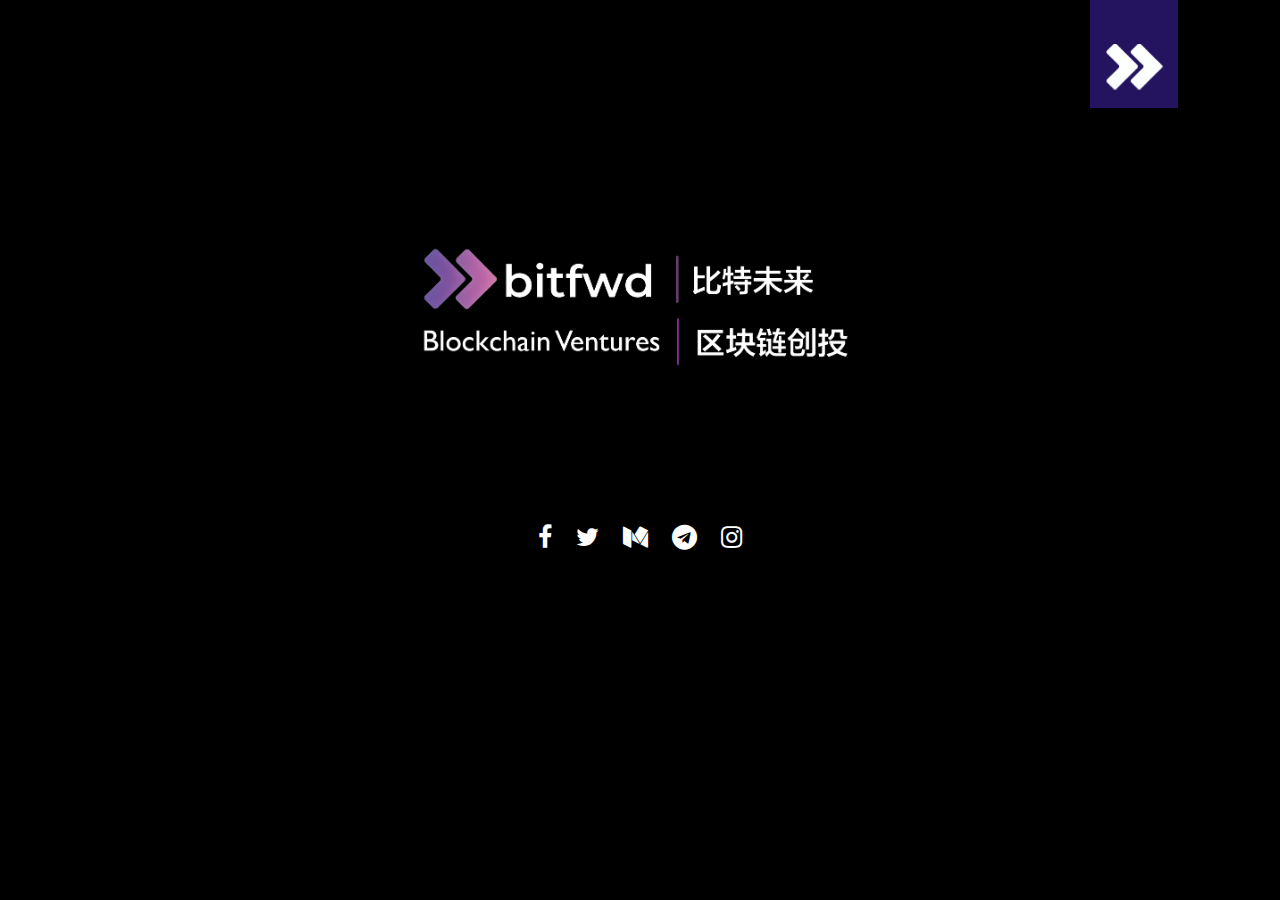
<file: index.html>
<!DOCTYPE html>
<html lang="en">
  <head>
    <title>Bitfwd</title>
    <meta charset="UTF-8" />
    <meta name="viewport" content="width=device-width, initial-scale=1" />
    <link rel="icon" type="image/png" href="images/icons/favicon.ico" />
    <link
      rel="stylesheet"
      href="https://cdnjs.cloudflare.com/ajax/libs/font-awesome/4.7.0/css/font-awesome.min.css"
      integrity="sha256-eZrrJcwDc/3uDhsdt61sL2oOBY362qM3lon1gyExkL0="
      crossorigin="anonymous"
    />
    <link rel="stylesheet" type="text/css" href="styles.css" />
  </head>

  <body>
    <div class="logo-div">
      <a href="./meme.html">
        <img src="./images/logo.svg" alt="logo" class="logo" />
      </a>
    </div>
    <div class="top">
      <img src="./images/bitfwd.png" alt="banner" class="banner" />
    </div>
    <div class="bottom">
      <a href="https://www.facebook.com/bitfwd/" target="_blank" class="social">
        <i class="fa fa-facebook"></i>
      </a>

      <a href="https://twitter.com/bitfwdxyz" target="_blank" class="social">
        <i class="fa fa-twitter"></i>
      </a>

      <a href="https://medium.com/bitfwd" target="_blank" class="social">
        <i class="fa fa-medium"></i>
      </a>

      <a href="https://t.me/bitfwd" target="_blank" class="social">
        <i class="fa fa-telegram"></i>
      </a>

      <a
        href="https://www.instagram.com/bitfwd/"
        target="_blank"
        class="social"
      >
        <i class="fa fa-instagram"></i>
      </a>
    </div>
  </body>
</html>
</file>
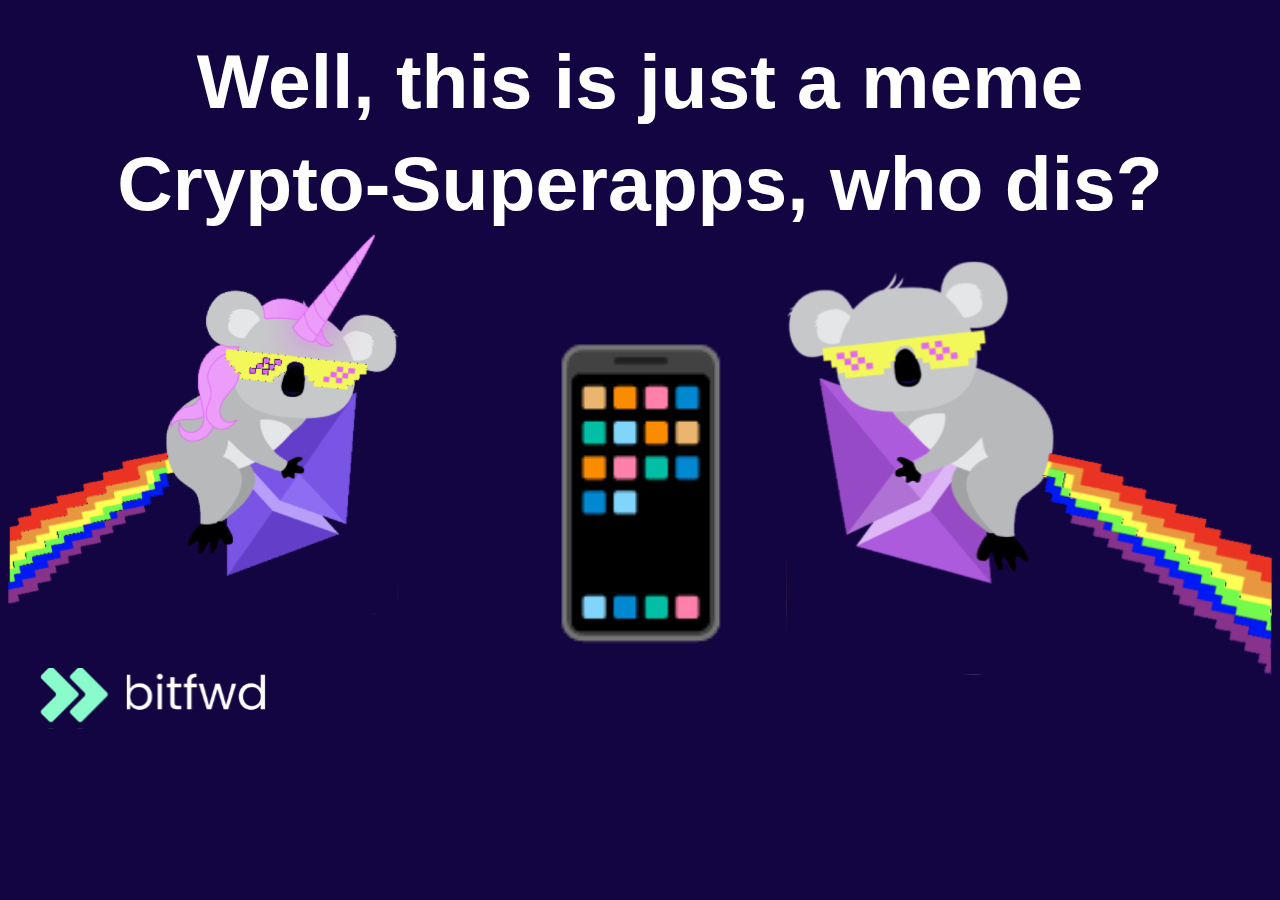
<file: meme.html>
<!DOCTYPE html>
<html lang="en">
  <head>
    <meta charset="UTF-8" />
    <meta name="viewport" content="width=device-width, initial-scale=1.0" />
    <link rel="icon" type="image/png" href="images/icons/favicon.ico" />
    <title>Meme</title>
    <link rel="stylesheet" type="text/css" href="meme.css" />
  </head>
  <body>
    <div class="top">
      <h1 class="title">Well, this is just a meme</h1>
      <h1 class="title title2">Crypto-Superapps, who dis?</h1>
      <!-- <img src="./images/left.svg" alt="left" class="left" />
    <img src="./images/right.svg" alt="right" class="right" /> -->
    </div>

    <div class="middle">
      <img class="group" alt="group" src="./images/group.svg" />
      <span>📱</span>
    </div>
    <div class="bottom">
      <a href="./index.html">
        <img src="./images/arror.svg" alt="back" class="arror" />
      </a>
    </div>
  </body>
</html>
</file>
<file: styles.css>
body {
  background-color: black;
  align-items: center;
  margin: 0;
}

.fa {
  color: white;
}

.logo-div {
  margin: 0;
  text-align: right;
}

.logo {
  margin-right: 8%;
}

.top {
  max-width: 50%;
  margin: auto;
}

.banner {
  width: 100%;
}

.bottom {
  margin: 0 auto;
  text-align: center;
}

.social {
  text-decoration: none;
}

.fa {
  font-size: 25px;
  margin: 10px;
}

@media only screen and (max-width: 768px) {
  .top {
    max-width: 70%;
    margin: 20% auto;
  }
}

@media only screen and (max-width: 600px) {
  .bottom {
    margin-top: 30%;
  }

  .logo {
    width: 50px;
  }
}
</file>
<file: meme.css>
body {
  margin-top: 0;
  background-color: #130541;
}

div {
  margin: 0;
  padding: 0;
}

span {
  font-size: 21vw;
  line-height: 345px;
  text-align: center;
  display: block;
  margin-left: auto;
  margin-right: auto;
  z-index: 1;
  margin-top: -28vw;
}

.title {
  font-size: 6vw;
  font-weight: 700;
  font-family: "Helvetica";
  font-style: normal;
  line-height: 8vw;
  text-align: center;
  color: #ffffff;
  margin-top: 30px;
  margin-bottom: 0;
}

.title2 {
  margin-top: 0;
}

.arror {
  position: fixed;
  margin-left: 30px;
  width: 18vw;
}

.group {
  width: 100%;
  max-width: 100%;
}

@media only screen and (max-width: 600px) {
  span {
    margin-top: -40vw;
  }

  .title2 {
    margin-bottom: 10vw;
  }
}

@media only screen and (max-width: 400px) {
  span {
    margin-top: -50vw;
  }
}
</file>
